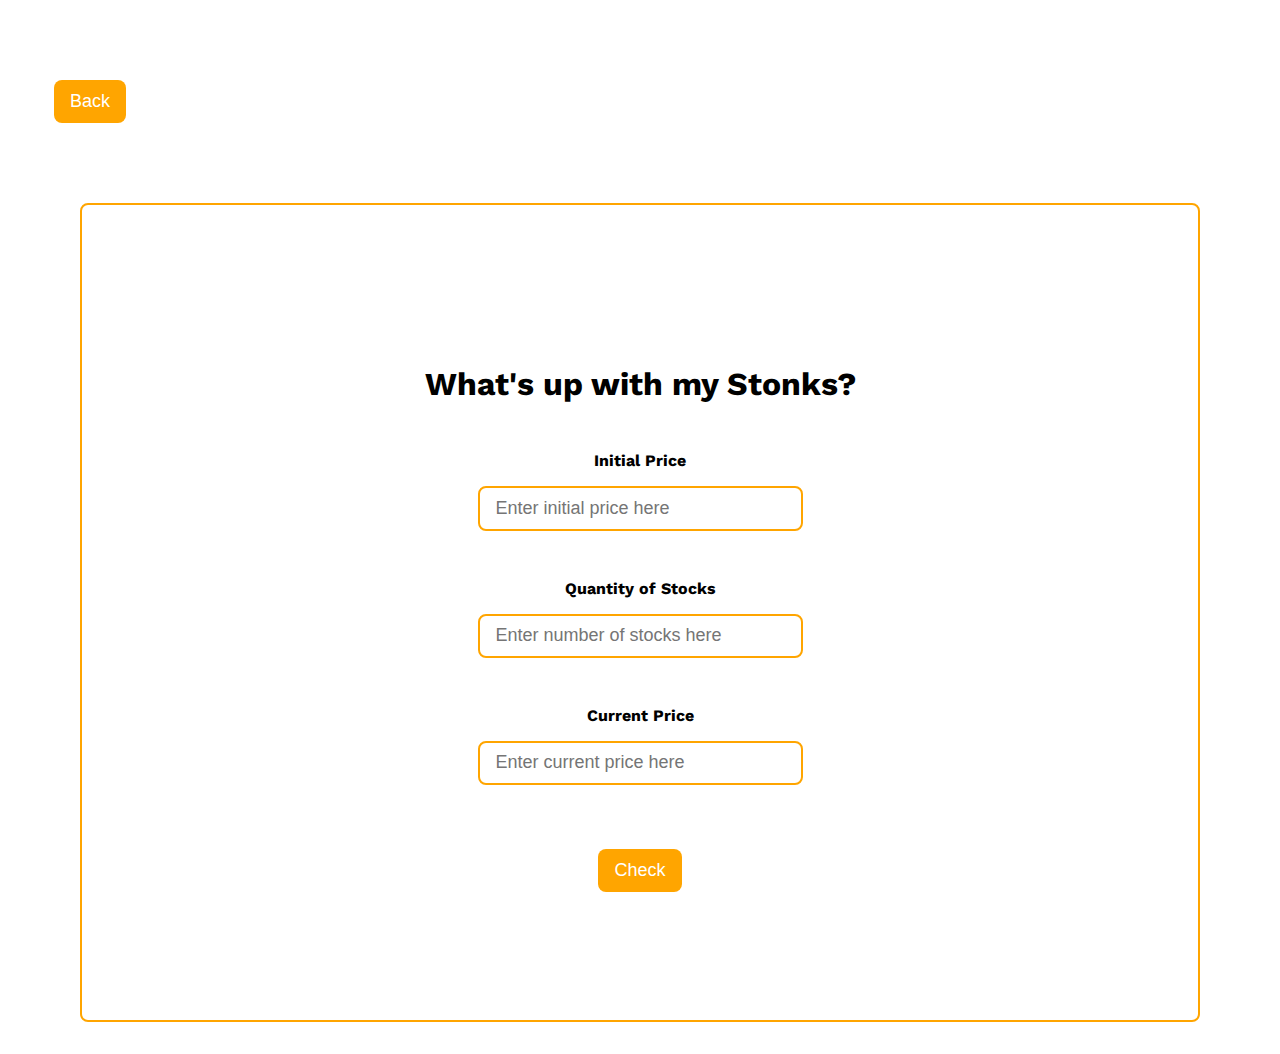
<file: index.html>
<!DOCTYPE html>
<html lang="en">
<head>
    <meta charset="UTF-8">
    <meta http-equiv="X-UA-Compatible" content="IE=edge">
    <meta name="viewport" content="width=device-width, initial-scale=1.0">
    <title>Profit and Loss Calculator</title>
    <link rel="stylesheet" href="style.css">
</head>
<body>
    <nav>
        <a href="https://asraf-noor.netlify.app/projects.html" style="text-decoration:none"><button id="btn-nav" >Back</button></a>
      </nav>
    <main>
    <h1>What's up with my Stonks?</h1>
    
        <label for="input-price"> Initial Price
            <input type="number" id="input-price" placeholder="Enter initial price here">
        </label>
        <label for="stocks-quantity"> Quantity of Stocks
            <input type="number" id="stocks-quantity" placeholder="Enter number of stocks here">
        </label>
        <label for="current-price"> Current Price
            <input type="number" id="current-price" placeholder="Enter current price here">
        </label>

        <button id="submit-btn">Check</button>
        <div id="output-box"></div>
        

    </main>

    <script src="app.js"></script>
</body>
</html>
</file>
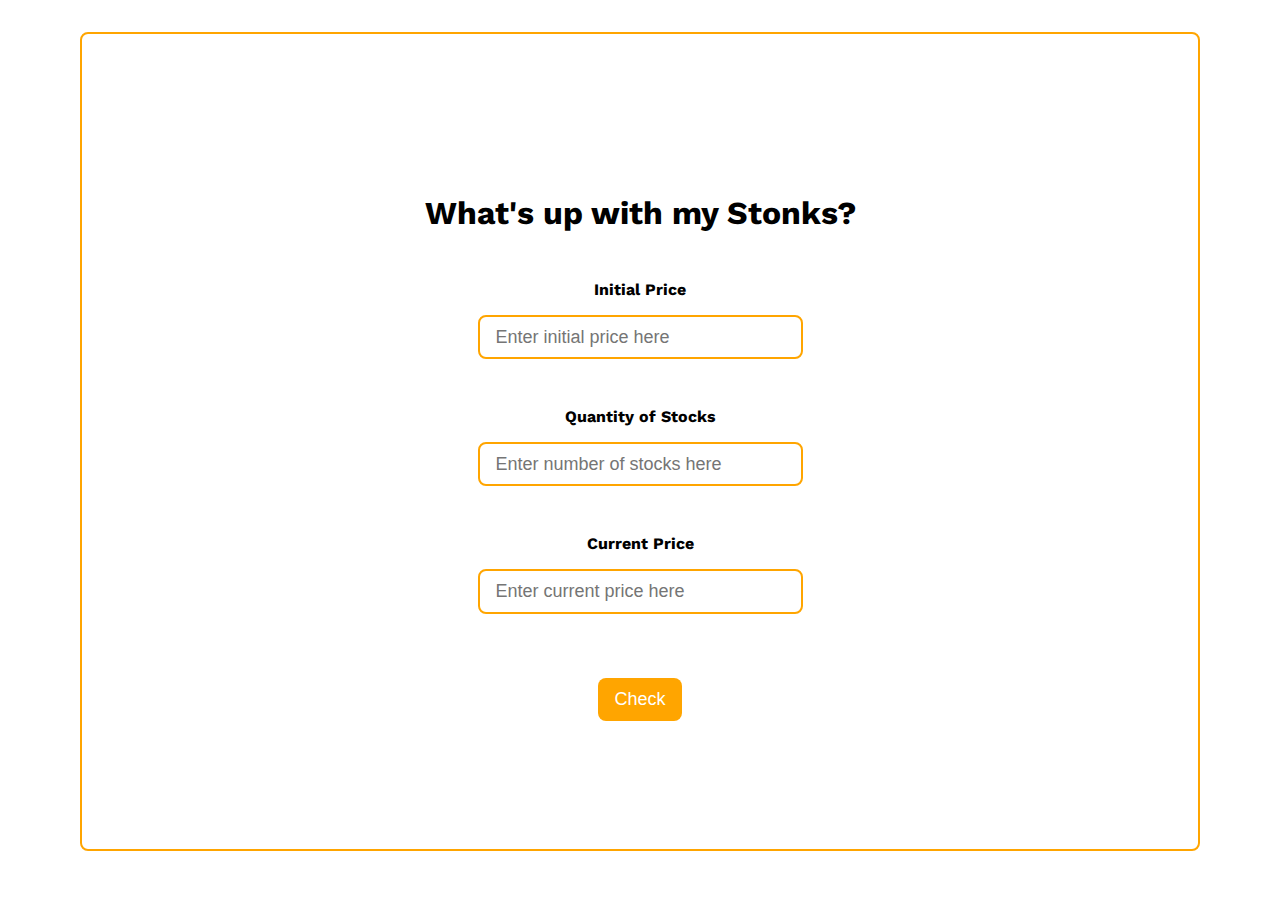
<file: profitLoss.html>
<!DOCTYPE html>
<html lang="en">
<head>
    <meta charset="UTF-8">
    <meta http-equiv="X-UA-Compatible" content="IE=edge">
    <meta name="viewport" content="width=device-width, initial-scale=1.0">
    <title>Profit and Loss Calculator</title>
    <link rel="stylesheet" href="style.css">
</head>
<body>
    <main>
    <h1>What's up with my Stonks?</h1>
    
        <label for="input-price"> Initial Price
            <input type="number" id="input-price" placeholder="Enter initial price here">
        </label>
        <label for="stocks-quantity"> Quantity of Stocks
            <input type="number" id="stocks-quantity" placeholder="Enter number of stocks here">
        </label>
        <label for="current-price"> Current Price
            <input type="number" id="current-price" placeholder="Enter current price here">
        </label>

        <button id="submit-btn">Check</button>
        <div id="output-box"></div>
        

    </main>

    <script src="app.js"></script>
</body>
</html>
</file>
<file: style.css>
@import url("https://fonts.googleapis.com/css2?family=Work+Sans:ital,wght@0,300;0,400;0,600;0,700;1,400&display=swap");

* {
    padding: 0;
    margin: 0;
    box-sizing: border-box;
}


:root{
    --primary-color: orange
}

body {
    font-family: "Work Sans", sans-serif;
    text-align: center;
    display: flex;
    flex-direction: column;
}

#btn-nav {
    background: var(--primary-color);
    border: none;
    color: #fff;
    padding: 0.7rem 1rem;
    border-radius: 0.5rem;
    font-size: large;
    cursor: pointer;
    outline: #fff;
    margin: auto;
    display: block;
    
    
  }
  
  nav {
    margin-bottom: 3rem;
    max-width: 20vh;
    margin-top: 5rem;
    
  }

main {
    border: 2px solid var(--primary-color);
    border-radius: 0.5rem;
    margin: 2rem 5rem;
    padding-bottom: 5rem;
    
}

h1 {
    text-align: center;
    margin: 2rem;
    margin-top: 10rem;

}


label {
    display: block;
    padding: 1rem;
    font-weight: bolder;
}

input {
    font-size: large;
    display: block;
    outline: #fff;
    padding: 0.6rem 1rem;
    margin: 1rem auto;
    border: 2px solid var(--primary-color);
    border-radius: 0.5rem;
    width: 100%;
    max-width: 325px;
  }

#submit-btn {
    background: var(--primary-color);
    border: none;
    color: #fff;
    padding: 0.7rem 1rem;
    border-radius: 0.5rem;
    font-size: large;
    cursor: pointer;
    outline: #fff;
    margin: auto;
    margin-top: 2rem;
    display: block;
}

#output-box {
    margin-top: 3rem;
    font-size: 30px;
}
</file>
